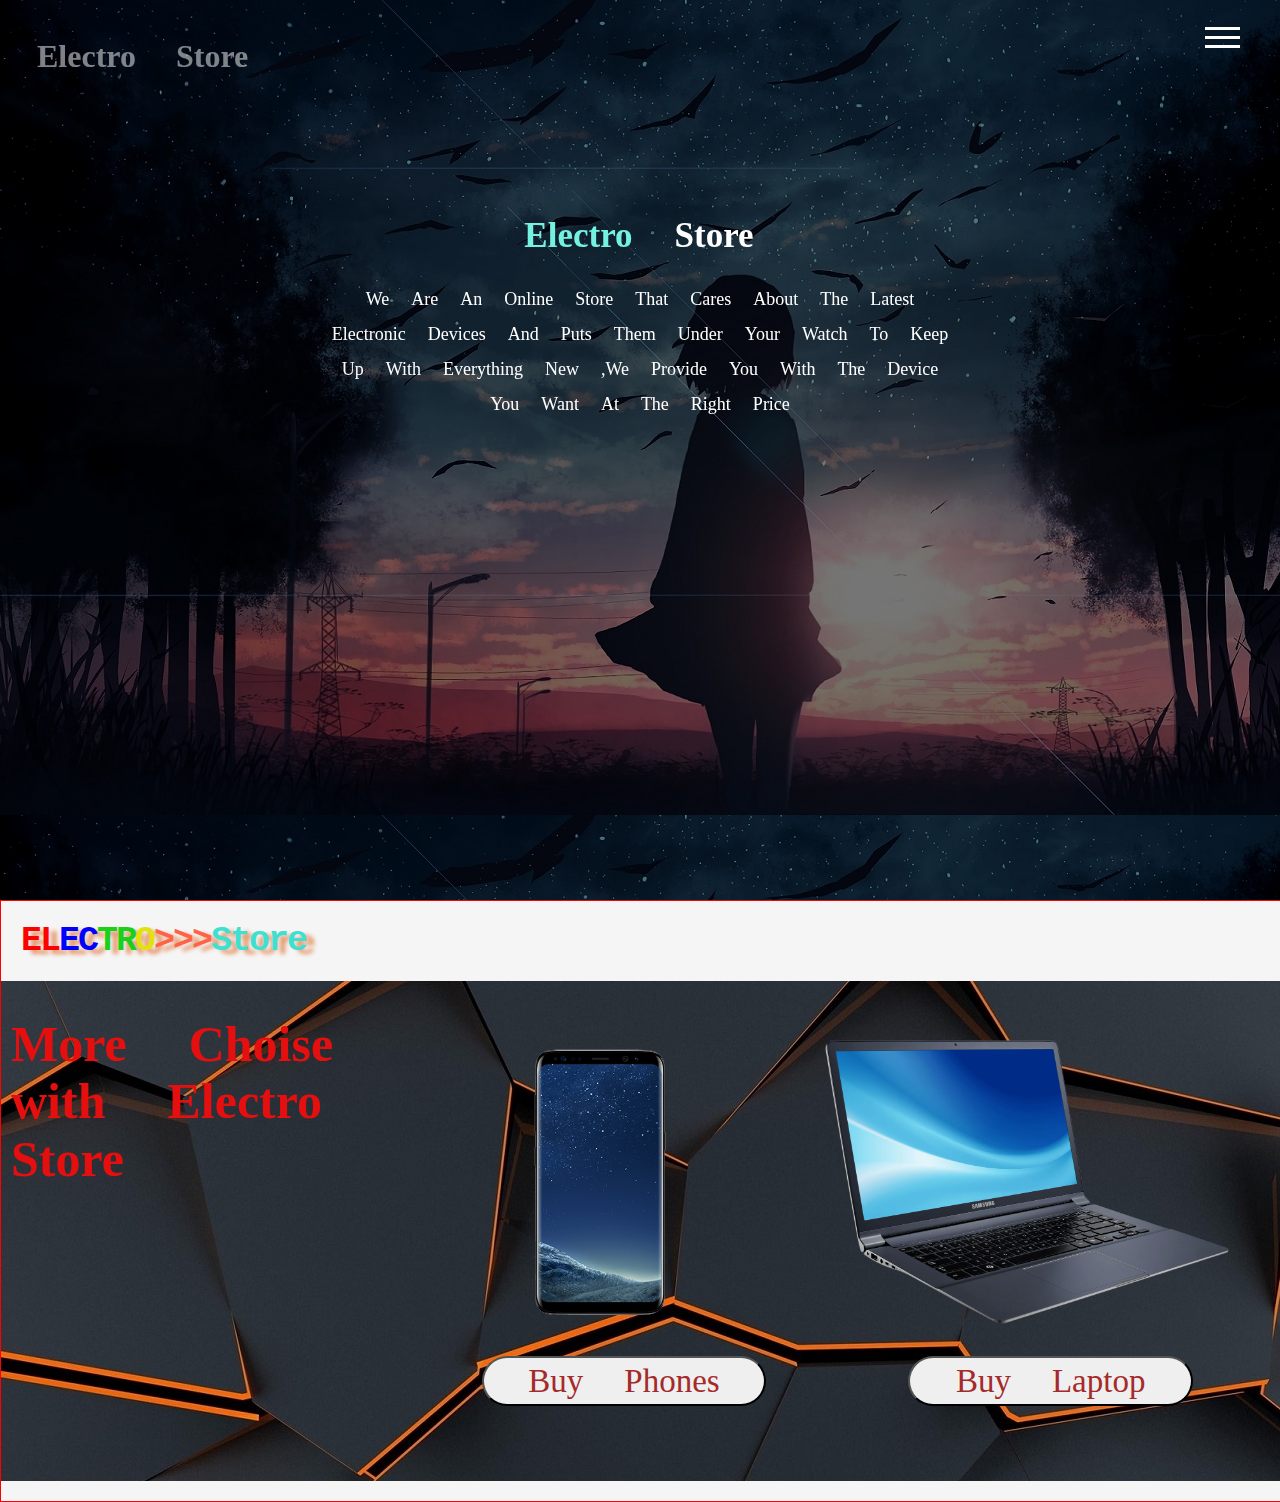
<file: index.html>
<!DOCTYPE html>
<html lang="en">
<head>
    <meta charset="UTF-8">
    <meta http-equiv="X-UA-Compatible" content="IE=edge">
    <meta name="viewport" content="width=device-width, initial-scale=1.0">
    <title>special project</title>
    
   <link rel="stylesheet" href="/css/style.css">
<link rel="stylesheet" href="/css/normal.css">

</head>
<body>
   <!-- بداية المحتوي الرئيسي  -->
    <div class="lading_page">
        <div class="overlay"></div>
      <div class="header">
          <div class="logo">Electro Store </div>
           <div class="minue">
               <div></div>
               <div></div>
               <div></div>
              
           </div>
          <ul>
              <li><a href="index.html" class="active">Home</a></li>
              <li><a href="login.html">Login</a></li>
              <li><a href="design.html">Phones</a></li>
              <li><a href="sign_up.html">Sign Up</a></li>
              <li><a href="mailto:zeyadsultanali@gmail.com">Contact</a></li>
              <li><a href="./about.html">About As</a></li>
             
             
          </ul>
          </div>
          <div class="introduction">
              <h1><span>Electro </span>Store</h1>
             
              <p class="title">we are an online store that cares about the latest electronic devices
                   and puts them under your watch to keep up with everything new
                   ,we provide you with the device you want at the right price 
                </p>
                     <!-- <div class="upBack">
                      <div class="back1"><img src="../img/F.png" width='300px' height="300px " alt=""></div>
                       <div class="back2"><img src="../img/27.png"  width='400px' height="300px"  alt=""></div>
                   </div> -->
          </div>
        </div>
   
    <!-- نهاية المحتوى الرئيسي -->
    <div class="content">
        <div class="headContent">
            <span class="one">EL</span><span class=" two">EC</span><span class="three">TR</span><span class="four">O</span><span class=" zero">>>></span><span class="five">Store</span>
          
        </div>
        <div class="subject">

            <div class="subone">
                <h1>More Choise with Electro Store</h1>
            </div>

            <div class="box">
                <div class="photo">
                    <img src="../img/F.png" alt="phone">

                </div>
                <div class="text">
                      <button><a href="design.html">  Buy Phones</a></button>
                </div>
            </div>
            <div class="box">
                <div class="photo">
                    <img src="../img/a.png" alt="phone">

                </div>
                <div class="text">
                      <button><a href="#"> Buy Laptop</a></button>
                </div>
            </div>
        
        </div>
    </div>
  


    <script src="../js/jqure/jquery-3.6.0.min.js"></script>
    <script src="../js/jquery.js"></script>
    <script src="../js/file.js"></script>
</body>
</html>
</file>
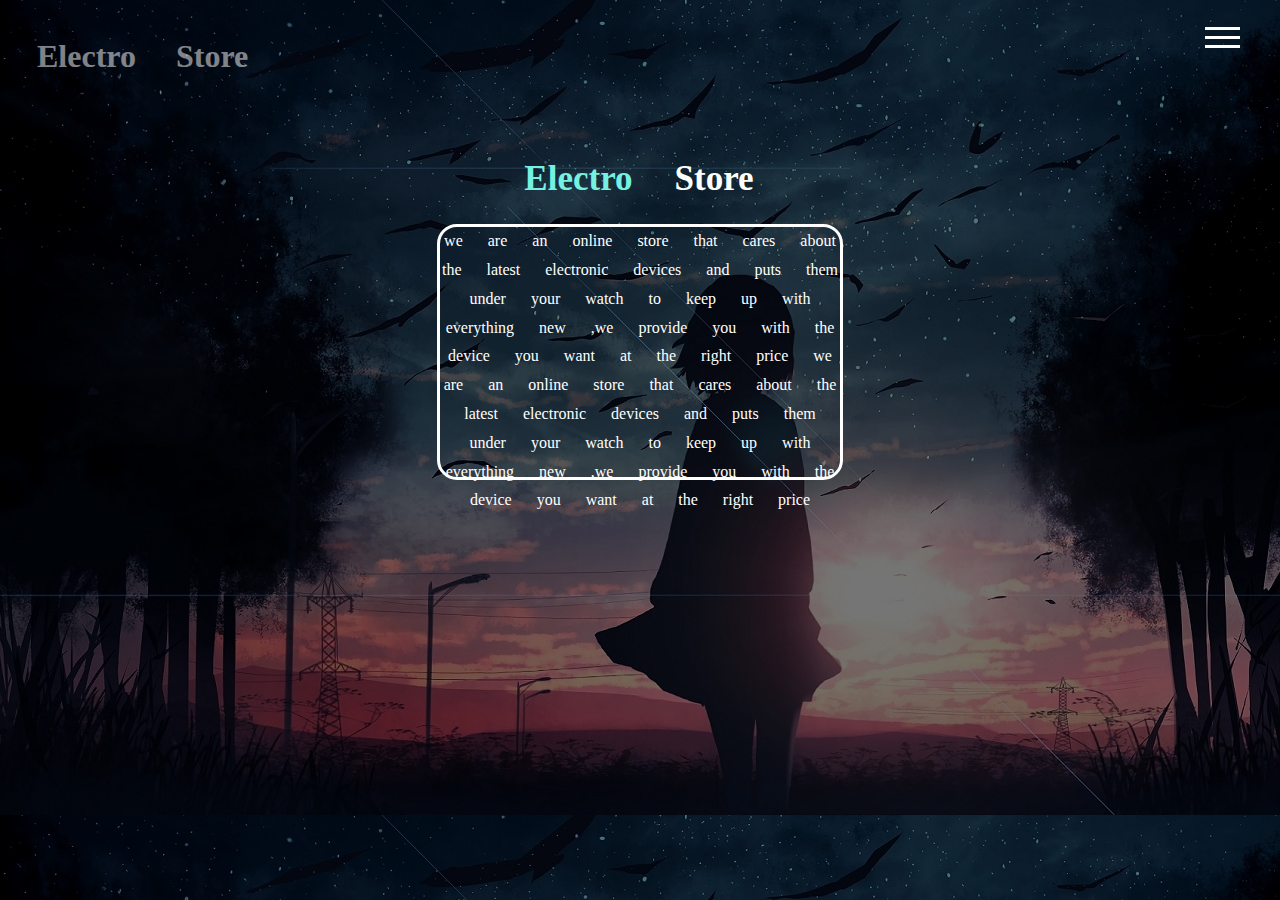
<file: about.html>
<!DOCTYPE html>
<html lang="en">
<head>
    <meta charset="UTF-8">
    <meta http-equiv="X-UA-Compatible" content="IE=edge">
    <meta name="viewport" content="width=device-width, initial-scale=1.0">
    <title>special project</title>
    
    <link rel="stylesheet" href="../css/style.css">
    <link rel="stylesheet" href="../css/normal.css">
</head>
<body>
   <!-- بداية المحتوي الرئيسي  -->
    <div class="lading_page">
        <div class="overlay"></div>
      <div class="header">
          <div class="logo">Electro Store </div>
           <div class="minue">
               <div></div>
               <div></div>
               <div></div>
              
           </div>
          <ul>
              <li><a href="index.html" class="active">Home</a></li>
              <li><a href="login.html">Login</a></li>
              <li><a href="design.html">Phones</a></li>
             <li><a href="laptop.html">Laptop</a></li>
              <li><a href="sign_up.html">Sign Up</a></li>
              <li><a href="mailto:zeyadsultanali@gmail.com">Contact</a></li>
              <li><a href="./about.html">About As</a></li>
             
             
          </ul>
          </div>
          <div class="introduction">
              <h1><span>Electro </span>Store</h1>
             
              <p class="about">we are an online store that cares about the latest electronic devices
                   and puts them under your watch to keep up with everything new
                   ,we provide you with the device you want at the right price
                   we are an online store that cares about the latest electronic devices
                   and puts them under your watch to keep up with everything new
                   ,we provide you with the device you want at the right price 
                </p>
                     <!-- <div class="upBack">
                      <div class="back1"><img src="../img/F.png" width='300px' height="300px " alt=""></div>
                       <div class="back2"><img src="../img/27.png"  width='400px' height="300px"  alt=""></div>
                   </div> -->
          </div>
        </div>
   
    <!-- نهاية المحتوى الرئيسي -->

  


    <script src="../js/jqure/jquery-3.6.0.min.js"></script>
    <script src="../js/jquery.js"></script>
    <script src="../js/file.js"></script>
</body>
</html>
</file>
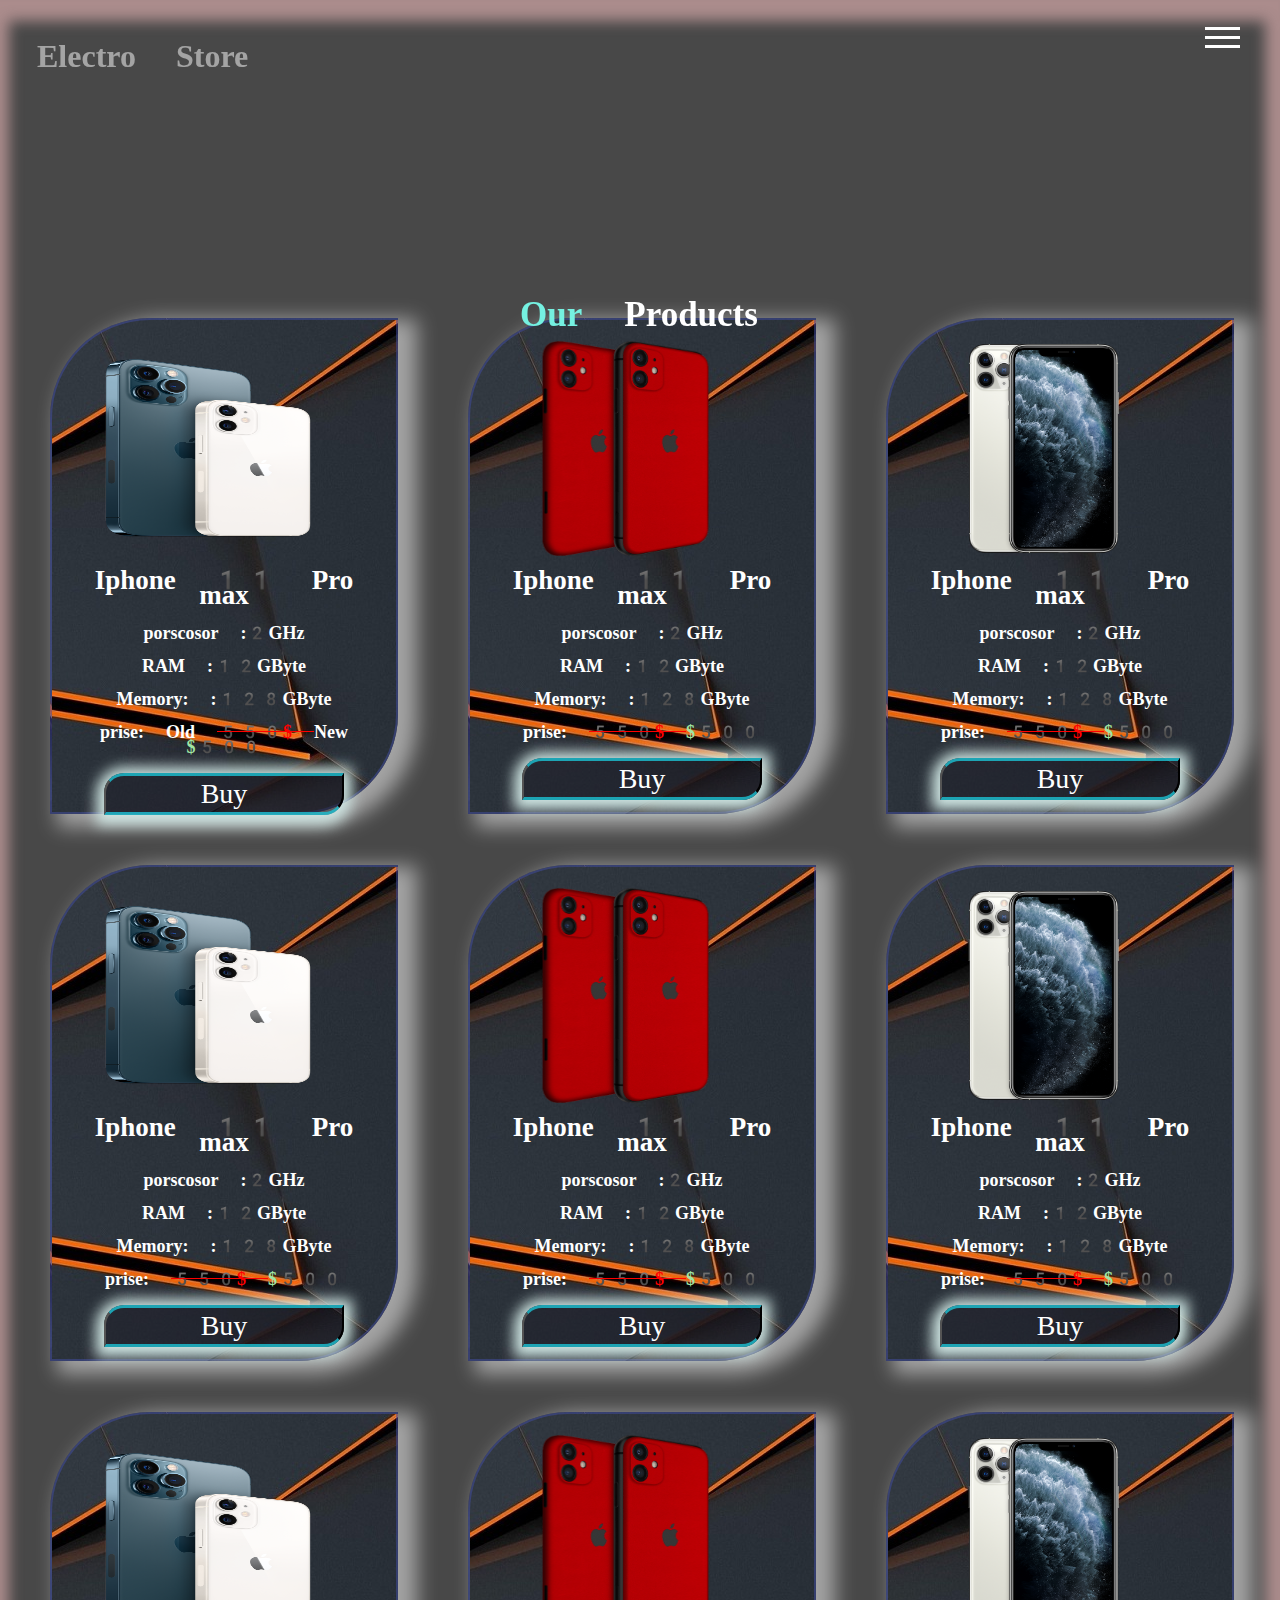
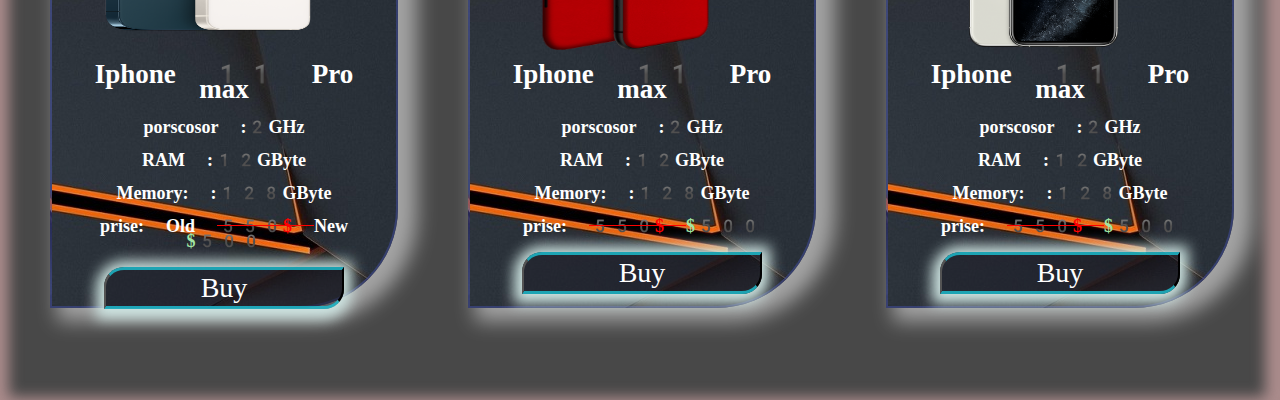
<file: design.html>
<!DOCTYPE HTML>

<html>

<head>
  <meta charset="UTF-8">
  <meta name="discription" content="This design for me">
  <meta name="viewport" content="width=device-width, initial-scale=1.0">
  <meta http-equiv="X-UA-Compatible" content="IE=edge">
  <title>My Design</title>
  <link rel="stylesheet" href="design.css">
  <link rel="stylesheet" href="/css/style.css">
  <link rel="stylesheet" href="/css/normal.css">


</head>

<body>
  <div class="first">
    <div class="parent">
      <div class="overfly"></div>
      <!-- المحتوى -->
      <div class="header">
        <div class="logo">Electro Store </div>
        <div class="minue">
          <div></div>
          <div></div>
          <div></div>

        </div>
        <ul>
          <li><a href="index.html" class="active">Home</a></li>
          <li><a href="login.html">Login</a></li>
          <li><a href="design.html">Phones</a></li>
          <li><a href="sign_up.html">Sign Up</a></li>
          <li><a href="mailto:zeyadsultanali@gmail.com">Contact</a></li>
          <li><a href="./about.html">About As</a></li>


        </ul>
      </div>
      <div class="introduction">
        <h1><span>Our </span>Products</h1>
      </div>





      <div class="upon">
        <!-- //////////////////////////////////////////////////////////////////////////////////////// -->
        <div class="phones">
          <div class="first">
            <a href=""><img src="../img/12.png" alt=""></a>
          </div>
          <div class="para">
            <h2>Iphone 11 Pro max</h2>
            <p>porscosor :2GHz</p>
            <p>RAM :12GByte</p>
            <p>Memory: :128GByte</p>
            <p>prise: <span> Old <del style=" color:red"> 550$ </del></span> New <span
                style=" color:rgb(160, 229, 163)"> $500</span></p>
            <a href="https://www.amazon.com" target="blank" title="Enter here to bay "
              style="text-decoration: none; color:white"> <button>Buy</button> </a></button>
          </div>
        </div>


        <!-- //////////////////////////////////////////////////////////////////////////////////////// -->
        <div class="phones">
          <div class="first">
            <a href=""><img src="../img/14.png" alt=""></a>
          </div>
          <div class="para">
            <h2>Iphone 11 Pro max</h2>
            <p>porscosor :2GHz</p>
            <p>RAM :12GByte</p>
            <p>Memory: :128GByte</p>
            <p>prise: <span style=" color:red"><del>550$ </del></span> <span
                style=" color:rgb(160, 229, 163)">$500</span></p>
            <a href="https://www.amazon.com" target="blank" title="Enter here to bay "
              style="text-decoration: none; color:white"> <button>Buy</button> </a></button>
          </div>
        </div>

        <!-- //////////////////////////////////////////////////////////////////////////////////////// -->
        <div class="phones">
          <div class="first">
            <a href=""><img src="../img/13.png" alt=""></a>
          </div>
          <div class="para">
            <h2>Iphone 11 Pro max</h2>
            <p>porscosor :2GHz</p>
            <p>RAM :12GByte</p>
            <p>Memory: :128GByte</p>
            <p>prise: <span style=" color:red"><del>550$ </del></span> <span
                style=" color:rgb(160, 229, 163)">$500</span></p>
            <a href="https://www.amazon.com" target="blank" title="Enter here to bay "
              style="text-decoration: none; color:white"> <button>Buy</button> </a></button>
          </div>


        </div>
        <!-- //////////////////////////////////////////////////////////////////////////////////////// -->








        <!-- ************************************************************************************* -->



        <!-- //////////////////////////////////////////////////////////////////////////////////////// -->
        <div class="phones">
          <div class="first">
            <a href=""><img src="../img/12.png" alt=""></a>
          </div>
          <div class="para">
            <h2>Iphone 11 Pro max</h2>
            <p>porscosor :2GHz</p>
            <p>RAM :12GByte</p>
            <p>Memory: :128GByte</p>
            <p>prise: <span style=" color:red"><del>550$ </del></span> <span
                style=" color:rgb(160, 229, 163)">$500</span></p>
            <a href="https://www.amazon.com" target="blank" title="Enter here to bay "
              style="text-decoration: none; color:white"> <button>Buy</button> </a></button>
          </div>
        </div>


        <!-- //////////////////////////////////////////////////////////////////////////////////////// -->
        <div class="phones">
          <div class="first">
            <a href=""><img src="../img/14.png" alt=""></a>
          </div>
          <div class="para">
            <h2>Iphone 11 Pro max</h2>
            <p>porscosor :2GHz</p>
            <p>RAM :12GByte</p>
            <p>Memory: :128GByte</p>
            <p>prise: <span style=" color:red"><del>550$ </del></span> <span
                style=" color:rgb(160, 229, 163)">$500</span></p>
            <a href="https://www.amazon.com" target="blank" title="Enter here to bay "
              style="text-decoration: none; color:white"> <button>Buy</button> </a></button>
          </div>
        </div>

        <!-- //////////////////////////////////////////////////////////////////////////////////////// -->
        <div class="phones">
          <div class="first">
            <a href=""><img src="../img/13.png" alt=""></a>
          </div>
          <div class="para">
            <h2>Iphone 11 Pro max</h2>
            <p>porscosor :2GHz</p>
            <p>RAM :12GByte</p>
            <p>Memory: :128GByte</p>
            <p>prise: <span style=" color:red"><del>550$ </del></span> <span
                style=" color:rgb(160, 229, 163)">$500</span></p>
            <a href="https://www.amazon.com" target="blank" title="Enter here to bay "
              style="text-decoration: none; color:white"> <button>Buy</button> </a></button>
          </div>


        </div>
        <!-- //////////////////////////////////////////////////////////////////////////////////////// -->





        <div class="phones">
          <div class="first">
            <a href=""><img src="../img/12.png" alt=""></a>
          </div>
          <div class="para">
            <h2>Iphone 11 Pro max</h2>
            <p>porscosor :2GHz</p>
            <p>RAM :12GByte</p>
            <p>Memory: :128GByte</p>
            <p>prise: <span> Old <del style=" color:red"> 550$ </del></span> New <span
                style=" color:rgb(160, 229, 163)"> $500</span></p>
            <a href="https://www.amazon.com" target="blank" title="Enter here to bay "
              style="text-decoration: none; color:white"> <button>Buy</button> </a></button>
          </div>
        </div>


        <!-- //////////////////////////////////////////////////////////////////////////////////////// -->
        <div class="phones">
          <div class="first">
            <a href=""><img src="../img/14.png" alt=""></a>
          </div>
          <div class="para">
            <h2>Iphone 11 Pro max</h2>
            <p>porscosor :2GHz</p>
            <p>RAM :12GByte</p>
            <p>Memory: :128GByte</p>
            <p>prise: <span style=" color:red"><del>550$ </del></span> <span
                style=" color:rgb(160, 229, 163)">$500</span></p>
            <a href="https://www.amazon.com" target="blank" title="Enter here to bay "
              style="text-decoration: none; color:white"> <button>Buy</button> </a></button>
          </div>
        </div>

        <!-- //////////////////////////////////////////////////////////////////////////////////////// -->
        <div class="phones">
          <div class="first">
            <a href=""><img src="../img/13.png" alt=""></a>
          </div>
          <div class="para">
            <h2>Iphone 11 Pro max</h2>
            <p>porscosor :2GHz</p>
            <p>RAM :12GByte</p>
            <p>Memory: :128GByte</p>
            <p>prise: <span style=" color:red"><del>550$ </del></span> <span
                style=" color:rgb(160, 229, 163)">$500</span></p>
            <a href="https://www.amazon.com" target="blank" title="Enter here to bay "
              style="text-decoration: none; color:white"> <button>Buy</button> </a></button>
          </div>


          <!-- نهاية المحتوي حق الهواتف  -->
        </div>







      </div>



    </div>


    <script src="../js/jqure/jquery-3.6.0.min.js"></script>
    <script src="../js/jquery.js"></script>
    <script src="../js/file.js"></script>
</body>

</html>
</file>
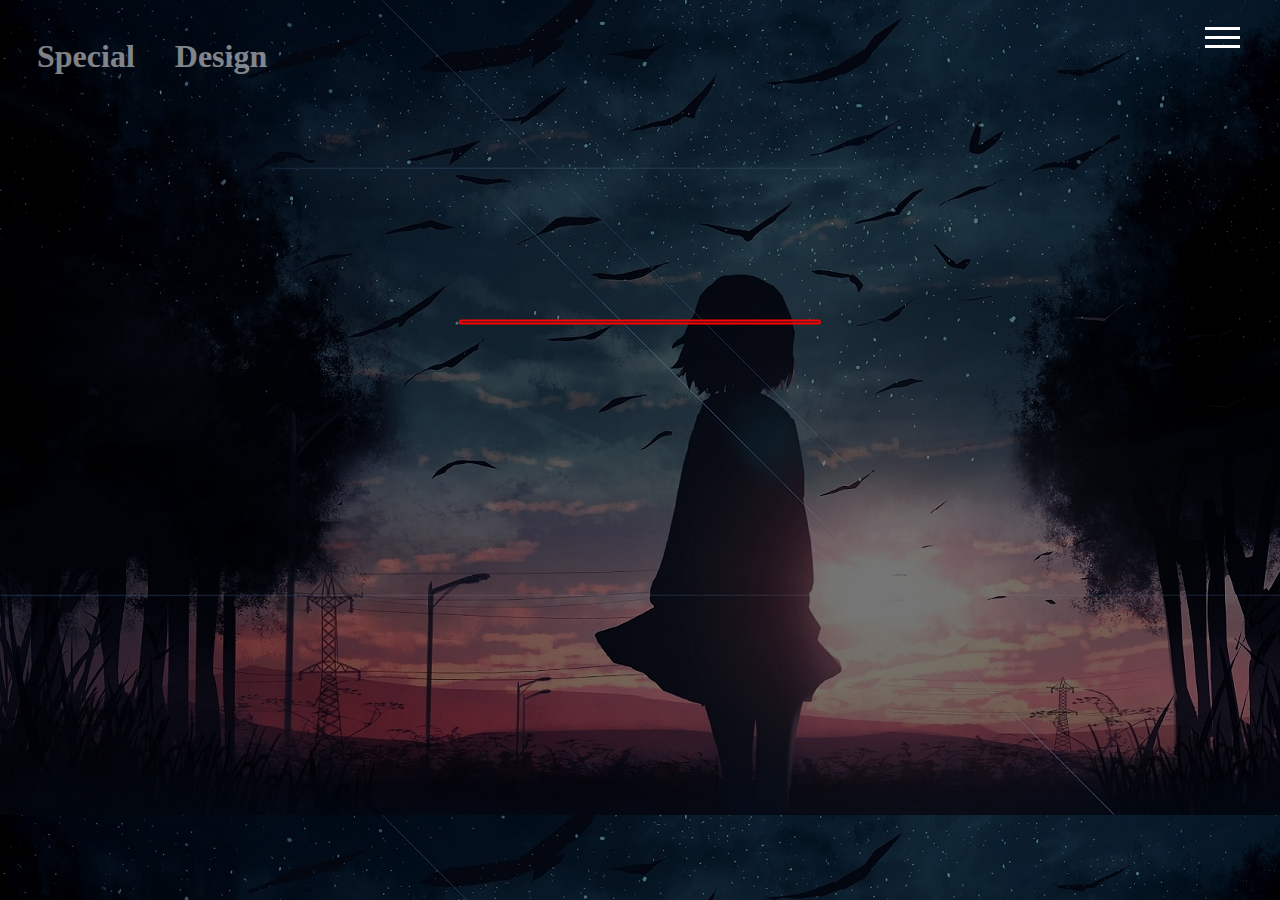
<file: login.html>
<!DOCTYPE html>
<html lang="en">
<head>
    <meta charset="UTF-8">
    <meta http-equiv="X-UA-Compatible" content="IE=edge">
    <meta name="viewport" content="width=device-width, initial-scale=1.0">
    <title>special project</title>
    
    <link rel="stylesheet" href="/css/style.css">
    <link rel="stylesheet" href="/css/normal.css">

</head>
<body> 


    
    <div class="lading_page">
        <div class="overlay"></div>
      <div class="header">
          <div class="logo">Special Design</div>
          <div class="minue">
            <div></div>
            <div></div>
            <div></div>
           
        </div>
        <ul>
            <li><a href="index.html" class="active">Home</a></li>
            <li><a href="login.html">Login</a></li>
            <li><a href="design.html">Phones</a></li>
            <li><a href="sign_up.html">Sign Up</a></li>
            <li><a href="mailto:zeyadsultanali@gmail.com">Contact</a></li>
            <li><a href="./about.html">About As</a></li>
           
           
        </ul>
          </div>

          <div class="log">
            <div class="hide">
              <div class="icon">
                  
              </div>
              <div class="inside">
                 <form action="login.php" method="post"> 
                  
                       <p class="info">Enter Your Information</p>
                      
                      <span class="pass" > UserName : </span>
                      <input type="text" required name="UserName">
                      <br><br>
                      <span class="pass" >Password :</span>
                      <input type="password" required name="Password"><br><br>
                      <input type="checkbox" id="check">
                      <label for="check"  id="check">Remember me?</label>
                      <br><br>

                      <input  class="send"type="submit" value="Login" name="Login">

                      <p class="forget">Forget Your <a href="#">Password ?</a></p>
                      <p style="margin-left:70px">Create Your Account <a href="./sign_up.html" style="color: white;">sign_up</a></p>
                     
                  
               
                </form> 
              </div>
              </div>
              </div>
          </div>
          </div>



          <script src="../js/jqure/jquery-3.6.0.min.js"></script>
          <script src="../js/jquery.js"></script>
    <script src="../js/file.js"></script>
</body>
</file>
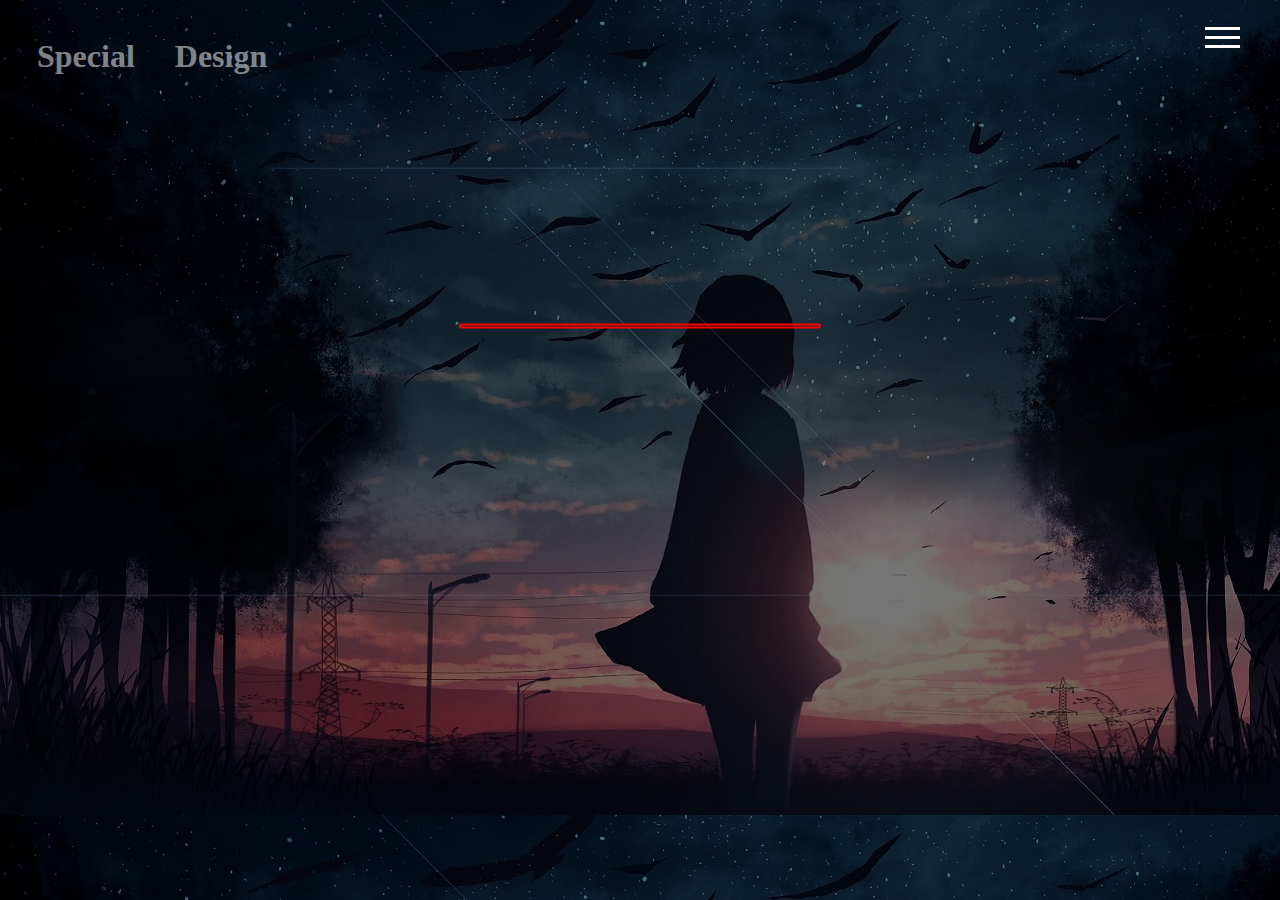
<file: sign_up.html>
<!DOCTYPE html>
<html lang="en">
<head>
    <meta charset="UTF-8">
    <meta http-equiv="X-UA-Compatible" content="IE=edge">
    <meta name="viewport" content="width=device-width, initial-scale=1.0">
    <title>special project</title>
    
   <link rel="stylesheet" href="/css/style.css">
   <link rel="stylesheet" href="/css/normal.css">

</head>
<body> 
    <div class="lading_page">
        <div class="overlay"></div>
      <div class="header">
          <div class="logo">Special Design</div>
          <div class="minue">
            <div></div>
            <div></div>
            <div></div>
           
        </div>
        <ul>
            <li><a href="index.html" class="active">Home</a></li>
            <li><a href="login.html">Login</a></li>
            <li><a href="design.html">Phones</a></li>
            <li><a href="sign_up.html">Sign Up</a></li>
            <li><a href="mailto:zeyadsultanali@gmail.com">Contact</a></li>
            <li><a href="./about.html">About As</a></li>
           
           
        </ul>
          </div>

          <div class="log">
           <div class="hide">

                <div class="icon">
                  
              </div>
              <div class="inside">
                 <form action="insert.php" method="post"> 

                    <p  class="info"> Insert Your Infonmation</p>
                      <span class="pass" > First Name : </span>
                      <input type="text" name="FName" required>
                      <br><br>
                      <span class="pass" >Last Name :</span>
                      <input type="text" required name="LName"><br><br>
                      <span class="pass" >New Email :</span>
                      <input type="email" required  name="Email"><br><br>
                      <span class="pass" >UserName :</span>
                      <input type="UserName" required name="UserName"><br><br>
                      <span class="pass" >password :</span>
                      <input type="password" required  name="Password"><br>
                       
                      <br>

                      <input  class="send"type="submit"  name="signup" value="signup">
                </form> 
            </div>
              </div>
          </div>
          </div>



          <script src="../js/jqure/jquery-3.6.0.min.js"></script>
    <script src="../js/file.js"></script>
    <script src="../js/jquery.js"></script>
</body>
</file>
<file: css/style.css>
:root{
    --main-color:rgb(117, 241, 225);
}
body{
   font-family:emoji;
  
    
}

.lading_page{
   min-height: 100vh;
   background-image: url("../img/1.jpg");
   background-size:cover;
    position: relative;
   
}
.lading_page .overlay{
    background-color: #0000008a;
    position: absolute;
    width:100%;
    height:100%;
    left:0;
    top:0;
    z-index: 1;
}



.header{
    position: relative;
    z-index:2;
    color:white;
    display:flex;
    padding:5px; 
    font-weight: bold;
    position: sticky;
    top: 1px;
    height: 245px;

}
.header .logo{
    width:300px;
    padding:32px;
    position: sticky;
    top: 1px;
    font-size: 32px;
    opacity: 0.5;

}
.minue{
    margin:15px;
      position: absolute;
      left:93%; 
    display:block;
}
 .minue div{
    
    width: 35px;
    position: sticky;
    top: 1px;
    height: 3px;
    background-color: white;
    margin: 6px 0;
    
   
}
.header ul {
     
      list-style-type: none;
      font-size:20px;
      text-align: right;
      padding-right:20px;
      padding-left:0;
      width:100%;
      margin-top: 41px;
    margin-right: 18px;
    display:none;
   
    z-index: 10;
    opacity: 0.;
     
      
      
    }
    ul li{
        padding:8px;
        display:block;
        margin-left:10px;
      
    }
    ul li a{
        text-decoration: none;
        color:white;
        transition: 500ms;
    }
    ul li a:hover
    {
        color:var(--main-color);
        background-color:rgba(228, 124, 111, 0.918)
    }
    /* /////////////////////////////// */
    
     .link-in{
        display: flex;
        /* justify-content: space-evenly; */
        position: absolute;
        right: -1050px;
        top: 79px;
    }
    /* /////////////////////////////// */
    .introduction{
        color:white;
        z-index:2;
        position: absolute;
        top:35%;
        left:50%;
        transform:translate(-50%, -50%);
        text-align: center;
        
       

    }
    .introduction h1 span{
        color:var(--main-color);
        margin:-2px;
    }
    .introduction h1{
        font-size:35px;
        margin:25px;
    }
    .introduction .title{
        line-height: 35px;
        text-transform: capitalize;
        font-size: 18px;
    }



    div .upBack{
        width: 100%;
        height: 190px;
        display: flex;
        justify-content: space-around;
    }
    .upBack .back1{
        margin:2px auto;
        padding:5px ;
    }
    
    .upBack .back1 img{
        width: 84%;
        height: 320px;
        position: absolute;
        right: 339px;
    
    }

    .upBack .back2{
        position: absolute;
        left: 192px;
    }
    
    .upBack .back2 img{
        width:100%;
        height:320px;
    }
    /* //////////////////////////////////////////////////////////////////////// */
   /*(تنسيق صفحة تسجيل الدخول )*/
   div.log{

    border:2px red solid;
    border-radius:20px;
    width:28%;
    height:1px;
    position:absolute;
    top:-1%;
    left:50%;
    transform: translate(-50%, -50%);
    z-index:2;
    color:rgba(178, 236, 233, 0.925);
    font-weight:bold;
    background: #21252578;

   }
    div .hide{
        display:none;
    }
   .log .icon{
       width:22%;
       border:1px solid red;
       margin:10px auto;
       height:65px;
       border-radius:50%;
       background:url("../icon/2.png");
       background-size:cover;
       

   }
   
      
   
  
   p.info{
       text-align: center;
   }
   div.inside{
       width:90%;
      
       height:230px;
       position:absolute;
       top:47%;
       left:50%;
       transform: translate(-50%, -50%);
        margin-left:10px;


   }
   div.inside input{
       width:50%;
      border-color:transparent transparent red transparent;
       background:none;
       color:white;
   }
  
   .inside span{
      margin-right: 20px;
   }
   .inside .pass{
     
      position: relative;
      bottom: -9px; 
      right:-15px;
       
      
   }
   .inside #check{
       margin-left:-22%;
       margin-top:15px;
   }
   .inside .send{
       border-color:red red red red ;
       color:white;
       margin:5px auto;
       margin-left:10%;
       background-color: rgb(184, 37, 8);
       width:70%;
   }
   .inside .forget{
       font-size:13px;
       margin:5% 20%;
   }
   .inside .forget a{
       color:white;
   }


   /*(تنسيق صفحة تسجيل الدخول )*/



   /* بداية تنسيق المحتوى */
.content{
    width:100%;
    height:600px;
    background-color: whitesmoke;
    margin:0 auto;
    border:1px red solid;

}
.headContent{
    margin:20px;
}
.one, .two, .three , .four ,.five ,.zero{
    font-size:35px;
    font-family:monospace;
    letter-spacing: -2px;
    font-weight: bolder;
    text-shadow: 8px 4px 4px rgb(228, 150, 105)
} 
.one{
    color:rgb(255, 0, 0);
}
.two{
    color:blue;
}
.three{
    color:rgb(25, 209, 25);
}
.four{
    color:rgb(228, 224, 15)
}
.five{
    color:turquoise;
}
.zero{
    color:tomato
}

    .subject{
        color: rgb(61 102 97);
        margin-top: 10px;
        background: url("../img/2.jpg");
        height: 500px;
        position: relative;
        display: flex;
    

}

 .subone{
   
    color: rgb(230, 15, 15);
    width: 32%;
    font-size: 25px;
    left:37px;
    height:350px;
    margin:1px 10px;
  
   
}
.box{
    width:32%;
    height:450px;
   
    margin:1px 10px;

}
.photo{
   position: relative;
   right:50%;
   left:40%;
   transform: translate(-50% , 0%);
  
    
}
.photo img{
    width: 100%;
    height: 288px;
   
    margin: 56px auto 25px;
}
.text button{
    margin: 0px auto;
    color: brown;
    width: 70%;
    height: 50px;
    position: relative;
    right: -44px;
    border-radius: 50px;
    font-size: 33px;
}
.text button a{
    text-decoration: none;
    color:brown;
}
   /* نهاية تنسيق المحتوى */

   
    
   

   

.about{
    width:400px;
    border-radius:20px;
    margin-top:25px;
    border:white solid 3px;
    height:250px;
    word-spacing: 5px;
    line-height: 1.8;
}
</file>
<file: design.css>
:root{
    --main-color:rgb(117, 241, 225);
}

.parent{
    width: 100%;
    height: 2000px;
    background: rgb(2 2 2 / 72%);
    box-shadow: inset -3px 9px 14px 12px #c79f9fc7;
    background-size: cover;
}
.upon{
    width:100%;
    height:800px;
   
    display:flex;
    flex-wrap:wrap ;

}
.phones{
    width: 25%;
    height: 468px;
    margin: 1px 35px 50px;
    border: 2px solid #414da185;
    background:url("../img/2.jpg");
    position: relative;
    top: 62px;
    right: -15px;
    color:white;
    padding: 12px;
    box-shadow: 13px 7px 20px 6px #ffffff80;
    border-top-left-radius: 100px;
    border-bottom-right-radius: 100px;
}
.phones:hover{
    box-shadow: 13px 7px 20px 6px #0dafa780;
}


.phones .first img{
    width:90%;
    height:215px;
    margin:9px auto;
}
.para{
    margin-top: -19px;
    font-size: 18px;
    font-weight: bold;
   
    text-align: center;
    line-height: 15px;
}
.para button{
    width: 75%;
    height: 42px;
    background: #20212c87;
    margin: 1px auto;
    border-top-left-radius: 20px;
    border-bottom-right-radius: 20px;
    color: white;
    font-size: 28px;
    border-top: #1cc0d1d1 3px solid;
    border-bottom:  #1cc0d1d1 3px solid;
    box-shadow: 0px 2px 14px 8px #cee5e2;
    transition: all 1s 500ms ;

}
.para button:hover{

    border-top: #940707d1 3px solid;;
    border-bottom:  #940707d1 3px solid;
    background: #70728387;
    border-top-left-radius: 0px;
    border-bottom-right-radius: 0px;
    border-top-right-radius: 20px;
    border-bottom-left-radius: 20px;
    cursor:pointer;
}
</file>
<file: css/normal.css>
/*! normalize.css v8.0.1 | MIT License | github.com/necolas/normalize.css */

/* Document
   ========================================================================== */

/**
 * 1. Correct the line height in all browsers.
 * 2. Prevent adjustments of font size after orientation changes in iOS.
 */

 html {
    line-height: 1.15; /* 1 */
    -webkit-text-size-adjust: 100%; /* 2 */
  }
  
  /* Sections
     ========================================================================== */
  
  /**
   * Remove the margin in all browsers.
   */
  
  body {
    margin: 0;
  }
  
  /**
   * Render the `main` element consistently in IE.
   */
  
  main {
    display: block;
  }
  
  /**
   * Correct the font size and margin on `h1` elements within `section` and
   * `article` contexts in Chrome, Firefox, and Safari.
   */
  
  h1 {
    font-size: 2em;
    margin: 0.67em 0;
  }
  
  /* Grouping content
     ========================================================================== */
  
  /**
   * 1. Add the correct box sizing in Firefox.
   * 2. Show the overflow in Edge and IE.
   */
  
  hr {
    box-sizing: content-box; /* 1 */
    height: 0; /* 1 */
    overflow: visible; /* 2 */
  }
  
  /**
   * 1. Correct the inheritance and scaling of font size in all browsers.
   * 2. Correct the odd `em` font sizing in all browsers.
   */
  
  pre {
    font-family: monospace, monospace; /* 1 */
    font-size: 1em; /* 2 */
  }
  
  /* Text-level semantics
     ========================================================================== */
  
  /**
   * Remove the gray background on active links in IE 10.
   */
  
  a {
    background-color: transparent;
  }
  
  /**
   * 1. Remove the bottom border in Chrome 57-
   * 2. Add the correct text decoration in Chrome, Edge, IE, Opera, and Safari.
   */
  
  abbr[title] {
    border-bottom: none; /* 1 */
    text-decoration: underline; /* 2 */
    text-decoration: underline dotted; /* 2 */
  }
  
  /**
   * Add the correct font weight in Chrome, Edge, and Safari.
   */
  
  b,
  strong {
    font-weight: bolder;
  }
  
  /**
   * 1. Correct the inheritance and scaling of font size in all browsers.
   * 2. Correct the odd `em` font sizing in all browsers.
   */
  
  code,
  kbd,
  samp {
    font-family: monospace, monospace; /* 1 */
    font-size: 1em; /* 2 */
  }
  
  /**
   * Add the correct font size in all browsers.
   */
  
  small {
    font-size: 80%;
  }
  
  /**
   * Prevent `sub` and `sup` elements from affecting the line height in
   * all browsers.
   */
  
  sub,
  sup {
    font-size: 75%;
    line-height: 0;
    position: relative;
    vertical-align: baseline;
  }
  
  sub {
    bottom: -0.25em;
  }
  
  sup {
    top: -0.5em;
  }
  
  /* Embedded content
     ========================================================================== */
  
  /**
   * Remove the border on images inside links in IE 10.
   */
  
  img {
    border-style: none;
  }
  
  /* Forms
     ========================================================================== */
  
  /**
   * 1. Change the font styles in all browsers.
   * 2. Remove the margin in Firefox and Safari.
   */
  
  button,
  input,
  optgroup,
  select,
  textarea {
    font-family: inherit; /* 1 */
    font-size: 100%; /* 1 */
    line-height: 1.15; /* 1 */
    margin: 0; /* 2 */
  }
  
  /**
   * Show the overflow in IE.
   * 1. Show the overflow in Edge.
   */
  
  button,
  input { /* 1 */
    overflow: visible;
  }
  
  /**
   * Remove the inheritance of text transform in Edge, Firefox, and IE.
   * 1. Remove the inheritance of text transform in Firefox.
   */
  
  button,
  select { /* 1 */
    text-transform: none;
  }
  
  /**
   * Correct the inability to style clickable types in iOS and Safari.
   */
  
  button,
  [type="button"],
  [type="reset"],
  [type="submit"] {
    -webkit-appearance: button;
  }
  
  /**
   * Remove the inner border and padding in Firefox.
   */
  
  button::-moz-focus-inner,
  [type="button"]::-moz-focus-inner,
  [type="reset"]::-moz-focus-inner,
  [type="submit"]::-moz-focus-inner {
    border-style: none;
    padding: 0;
  }
  
  /**
   * Restore the focus styles unset by the previous rule.
   */
  
  button:-moz-focusring,
  [type="button"]:-moz-focusring,
  [type="reset"]:-moz-focusring,
  [type="submit"]:-moz-focusring {
    outline: 1px dotted ButtonText;
  }
  
  /**
   * Correct the padding in Firefox.
   */
  
  fieldset {
    padding: 0.35em 0.75em 0.625em;
  }
  
  /**
   * 1. Correct the text wrapping in Edge and IE.
   * 2. Correct the color inheritance from `fieldset` elements in IE.
   * 3. Remove the padding so developers are not caught out when they zero out
   *    `fieldset` elements in all browsers.
   */
  
  legend {
    box-sizing: border-box; /* 1 */
    color: inherit; /* 2 */
    display: table; /* 1 */
    max-width: 100%; /* 1 */
    padding: 0; /* 3 */
    white-space: normal; /* 1 */
  }
  
  /**
   * Add the correct vertical alignment in Chrome, Firefox, and Opera.
   */
  
  progress {
    vertical-align: baseline;
  }
  
  /**
   * Remove the default vertical scrollbar in IE 10+.
   */
  
  textarea {
    overflow: auto;
  }
  
  /**
   * 1. Add the correct box sizing in IE 10.
   * 2. Remove the padding in IE 10.
   */
  
  [type="checkbox"],
  [type="radio"] {
    box-sizing: border-box; /* 1 */
    padding: 0; /* 2 */
  }
  
  /**
   * Correct the cursor style of increment and decrement buttons in Chrome.
   */
  
  [type="number"]::-webkit-inner-spin-button,
  [type="number"]::-webkit-outer-spin-button {
    height: auto;
  }
  
  /**
   * 1. Correct the odd appearance in Chrome and Safari.
   * 2. Correct the outline style in Safari.
   */
  
  [type="search"] {
    -webkit-appearance: textfield; /* 1 */
    outline-offset: -2px; /* 2 */
  }
  
  /**
   * Remove the inner padding in Chrome and Safari on macOS.
   */
  
  [type="search"]::-webkit-search-decoration {
    -webkit-appearance: none;
  }
  
  /**
   * 1. Correct the inability to style clickable types in iOS and Safari.
   * 2. Change font properties to `inherit` in Safari.
   */
  
  ::-webkit-file-upload-button {
    -webkit-appearance: button; /* 1 */
    font: inherit; /* 2 */
  }
  
  /* Interactive
     ========================================================================== */
  
  /*
   * Add the correct display in Edge, IE 10+, and Firefox.
   */
  
  details {
    display: block;
  }
  
  /*
   * Add the correct display in all browsers.
   */
  
  summary {
    display: list-item;
  }
  
  /* Misc
     ========================================================================== */
  
  /**
   * Add the correct display in IE 10+.
   */
  
  template {
    display: none;
  }
  
  /**
   * Add the correct display in IE 10.
   */
  
  [hidden] {
    display: none;
  }
</file>
